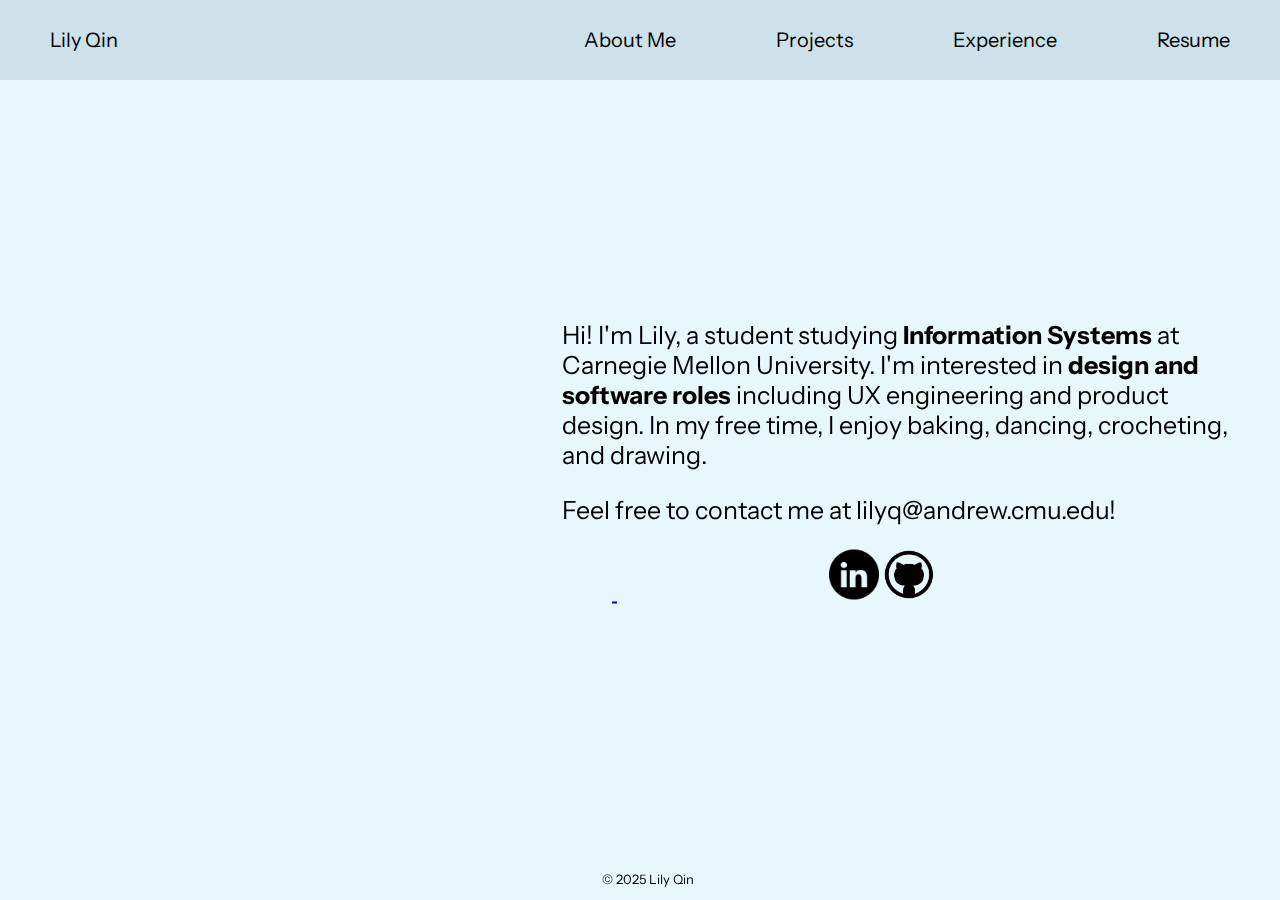
<file: index.html>
<!DOCTYPE html>
<html lang='en'>
    <head>
        <meta charset='UTF-8' />
        <meta name='description' content='website'>
        <meta name='viewport' content='width=device-width, initial-scale=1.0'>
        <title>Lily Qin</title>
        <link rel="stylesheet" href="styles.css">
    </head>
    <body>
        <header>
            <nav>
                <a class="nav-logo" href="index.html">Lily Qin</a>
                <ul class='nav-links'>
                    <li><a class='active' href='index.html'>About Me</a></li>
                    <li><a href='projects.html'>Projects</a></li>
                    <li><a href='experience.html'>Experience</a></li>
                    <li><a href='Lily Qin Resume.pdf' target="_blank">Resume</a></li>
                </ul>
            </nav>
        </header>

        <div class='about-me'>
            <p>Hi! I'm Lily, a student studying <b>Information Systems</b> at Carnegie Mellon University. I'm interested in <b>design and software roles</b> including UX engineering and product design. In my free time, I enjoy baking, dancing, crocheting, and drawing.</p>
            <p>Feel free to contact me at lilyq@andrew.cmu.edu!</p>
            <a href="https://www.linkedin.com/in/lily-qin7/" target="_blank">
                <img src="linkedin-icon.png" alt="LinkedIn" class="icon">
            </a>
            <a href="https://github.com/lilyqin7" target="_blank">
                <img src="github-icon.png" alt="Github" class="icon">
            </a>
        </div>

        <div class="about-me-footer">
            <p>© 2025 Lily Qin</p>
        </div>
    </body>
</html>
</file>
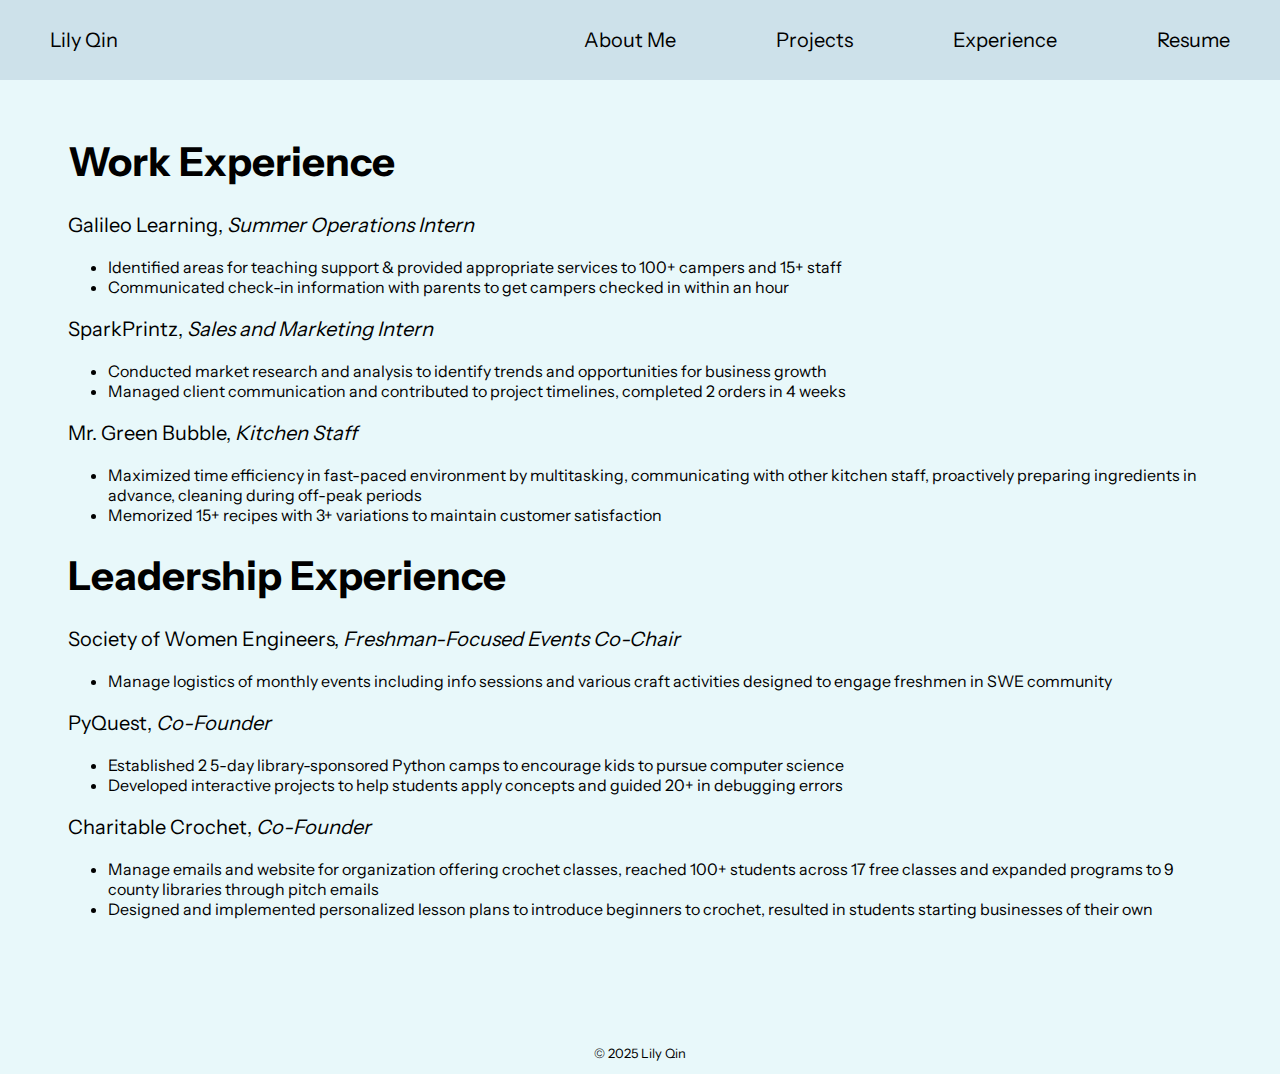
<file: experience.html>
<!DOCTYPE html>
<html lang='en'>
    <head>
        <meta charset='UTF-8' />
        <meta name='description' content='website'>
        <meta name='viewport' content='width=device-width, initial-scale=1.0'>
        <title>Lily Qin</title>
        <link rel="stylesheet" href="styles.css">
    </head>
    <body>
        <header>
            <nav>
                <a class="nav-logo" href="index.html">Lily Qin</a>
                <ul class = 'nav-links'>
                    <li><a href='index.html'>About Me</a></li>
                    <li><a href='projects.html'>Projects</a></li>
                    <li><a class='active' href='experience.html'>Experience</a></li>
                    <li><a href='Lily Qin Resume.pdf' target="_blank">Resume</a></li>
                </ul>
            </nav>
        </header>

        <div class="experience">
            <h1>Work Experience</h1>
            <p>Galileo Learning, <i>Summer Operations Intern</i></p>
            <ul>
                <li>Identified areas for teaching support & provided appropriate services to 100+ campers and 15+ staff</li>
                <li>Communicated check-in information with parents to get campers checked in within an hour</li>
            </ul>
            <p>SparkPrintz, <i>Sales and Marketing Intern</i></p>
            <ul>
                <li>Conducted market research and analysis to identify trends and opportunities for business growth</li>
                <li>Managed client communication and contributed to project timelines, completed 2 orders in 4 weeks</li>
            </ul>
            <p>Mr. Green Bubble, <i>Kitchen Staff</i></p>
            <ul>
                <li>Maximized time efficiency in fast-paced environment by multitasking, communicating with other kitchen staff, proactively preparing ingredients in advance, cleaning during off-peak periods</li>
                <li>Memorized 15+ recipes with 3+ variations to maintain customer satisfaction</li>
            </ul>
            <h1>Leadership Experience</h1>
            <p>Society of Women Engineers, <i>Freshman-Focused Events Co-Chair</i></p>
            <ul>
                <li>Manage logistics of monthly events including info sessions and various craft activities designed to engage freshmen in SWE community</li>
            </ul>
            <p>PyQuest, <i>Co-Founder</i></p>
            <ul>
                <li>Established 2 5-day library-sponsored Python camps to encourage kids to pursue computer science</li>
                <li>Developed interactive projects to help students apply concepts and guided 20+ in debugging errors</li>
            </ul>
            <p>Charitable Crochet, <i>Co-Founder</i></p>
            <ul>
                <li>Manage emails and website for organization offering crochet classes, reached 100+ students across 17 free classes and expanded programs to 9 county libraries through pitch emails</li>
                <li>Designed and implemented personalized lesson plans to introduce beginners to crochet, resulted in students starting businesses of their own</li>
            </ul>
        </div>

        <div class="experience-footer">
            <p>© 2025 Lily Qin</p>
        </div>
    </body>
</html>
</file>
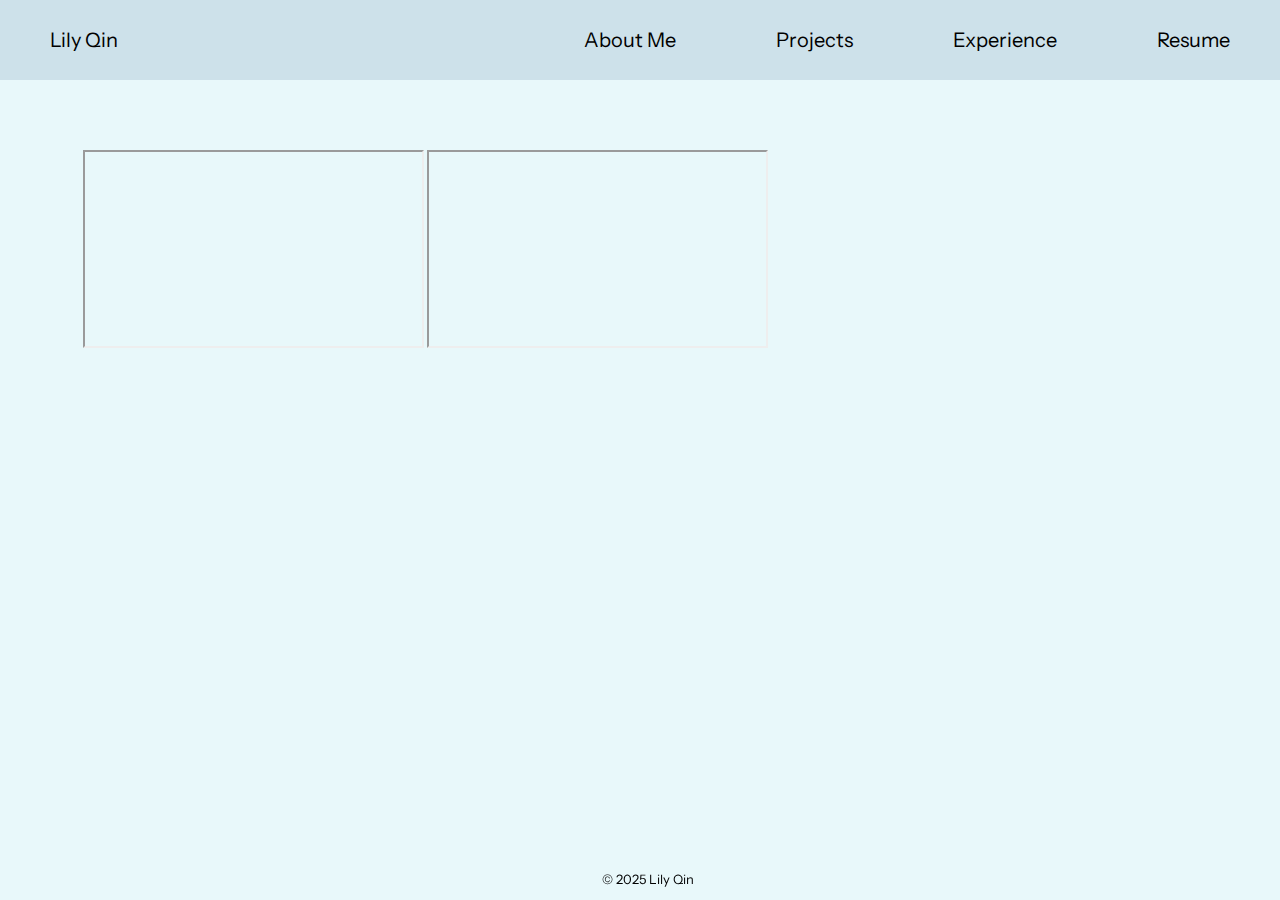
<file: projects.html>
<!DOCTYPE html>
<html lang='en'>
    <head>
        <meta charset='UTF-8' />
        <meta name='description' content='website'>
        <meta name='viewport' content='width=device-width, initial-scale=1.0'>
        <title>Lily Qin</title>
        <link rel="stylesheet" href="styles.css">
    </head>
    <body>
        <header>
            <nav>
                <a class="nav-logo" href="index.html">Lily Qin</a>
                <ul class = 'nav-links'>
                    <li><a href='index.html'>About Me</a></li>
                    <li><a class='active' href='projects.html'>Projects</a></li>
                    <li><a href='experience.html'>Experience</a></li>
                    <li><a href='Lily Qin Resume.pdf' target="_blank">Resume</a></li>
                </ul>
            </nav>
        </header>

        <div class="projects">
        
            <iframe width="337" height="194"
                src="https://www.youtube.com/watch?v=mJ-qvsxPHpYQ"></iframe>
        
            <iframe width="337" height="194"
                src="https://www.youtube.com/watch?v=o5g-lUuFgpg"></iframe>
        </div>

        <div class="projects-footer">
            <p>© 2025 Lily Qin</p>
        </div>
    </body>
</html>
</file>
<file: styles.css>
@font-face {
    font-family: "Instrument Sans";
    src: url('InstrumentSans-VariableFont_wdth,wght.ttf') format('truetype');
}

body {
    background-color: #E8F8FA;
    font-family: "Instrument Sans", sans-serif;
}

nav {
    background-color: #CDE1EA;
    height: 80px;
    width: 100%;
    position: fixed;
    display: flex;
    top: 0;
    left: 0;
    justify-content: space-between;
    align-items: center;
    padding: 0 px;
    z-index: 1000;
}

.nav-logo {
    color: #000;
    text-decoration: none;
    font-size: 20px;
    transition: color 0.3s;
    font-style: normal;
    font-weight: 400;
    line-height: normal;
    margin: 0 50px;
}

.nav-logo:hover{
    color: #075375;
}

.nav-links {
    list-style: none;
    display: flex;
    margin: 0;
}

.nav-links li {
    margin: 0 50px;
}
  
.nav-links a {
    color: #000;
    text-decoration: none;
    font-size: 20px;
    transition: color 0.3s;
    font-style: normal;
    font-weight: 400;
    line-height: normal;
}

.nav-links a:hover {
    color: #075375;
} 

.about-me {
    padding: 50px;
    font-size: 25px;
    color: #000;
    left: 40%;
    top: 50%;
    transform: translateY(-50%);
    position: fixed;
}

.about-me .icon {
    width: 50px;
    height: 50px;
    position: relative;
    left: 40%;
}

.projects {
    margin-top: 75px;
    padding: 75px;
}

.experience {
    padding: 60px;
    margin: 50px 0;
    color: #000;
}

.experience h1 {
    font-size: 40px;
}

.experience p {
    font-size: 20px;
}

.about-me-footer, .projects-footer {
    color: #000;
    text-align: center;
    font-size: 13px;
    bottom: 0;
    width: 100%;
    position: fixed;
}

.experience-footer{
    color: #000;
    text-align: center;
    font-size: 13px;
    bottom: 0;
    width: 100%;
}
</file>
